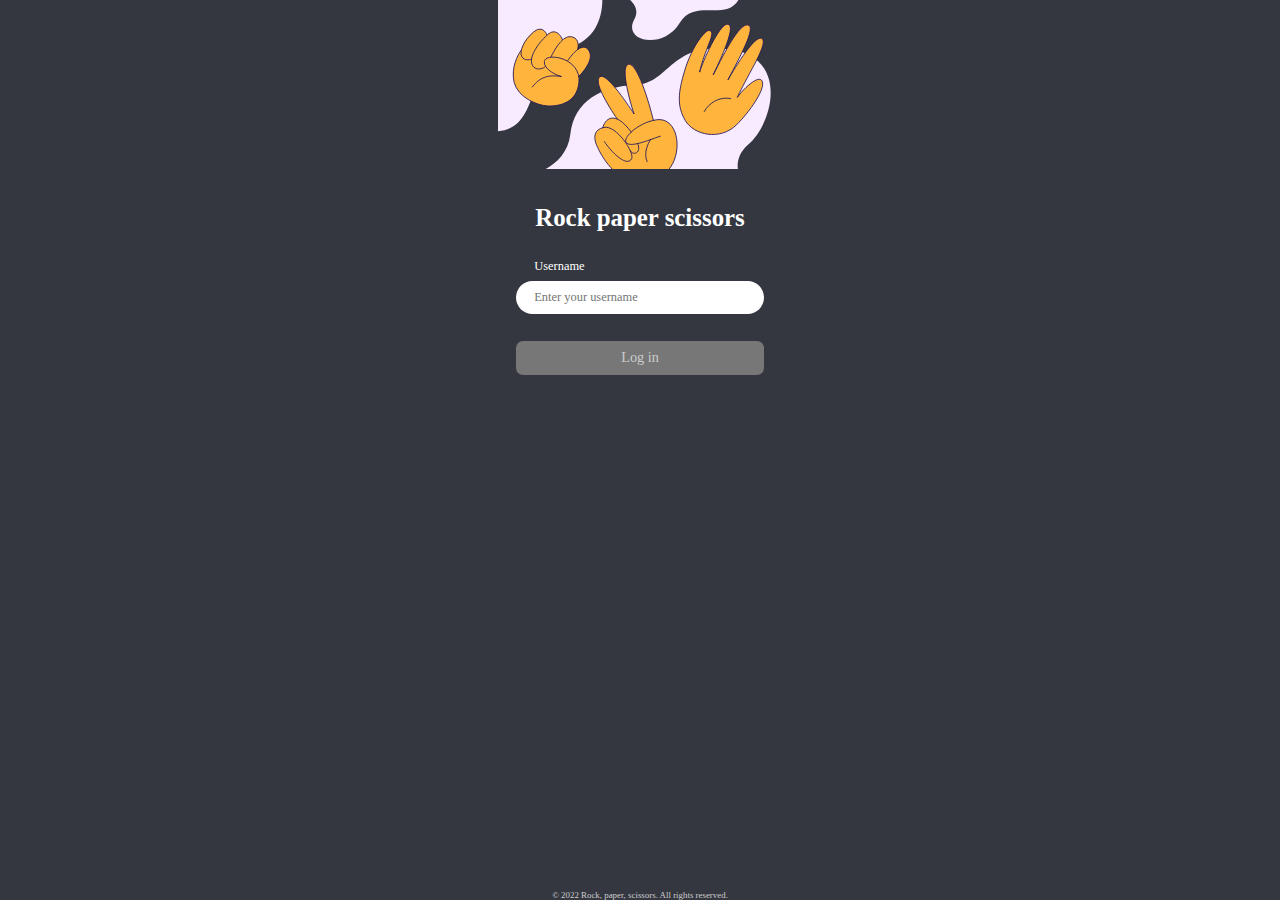
<file: index.html>
<!DOCTYPE html>
<html lang="en">

<head>
    <meta charset="UTF-8">
    <meta http-equiv="X-UA-Compatible" content="IE=edge">
    <meta name="viewport" content="width=device-width, initial-scale=1.0">
    <link rel="stylesheet" href="styles/css/base.css">
    <link rel="stylesheet" href="styles/css/lobby.css">
    <link rel="stylesheet" href="styles/css/game.css">
    <title>Rock, Paper, Scissors</title>
</head>

<body>
    <header class="header"></header>


    <main class="app">
    </main>

    <footer>
        <p>© 2022 Rock, paper, scissors. All rights reserved.</p>
    </footer>

    <script type="module" src="js/script.js"></script>

</body>

</html>
</file>
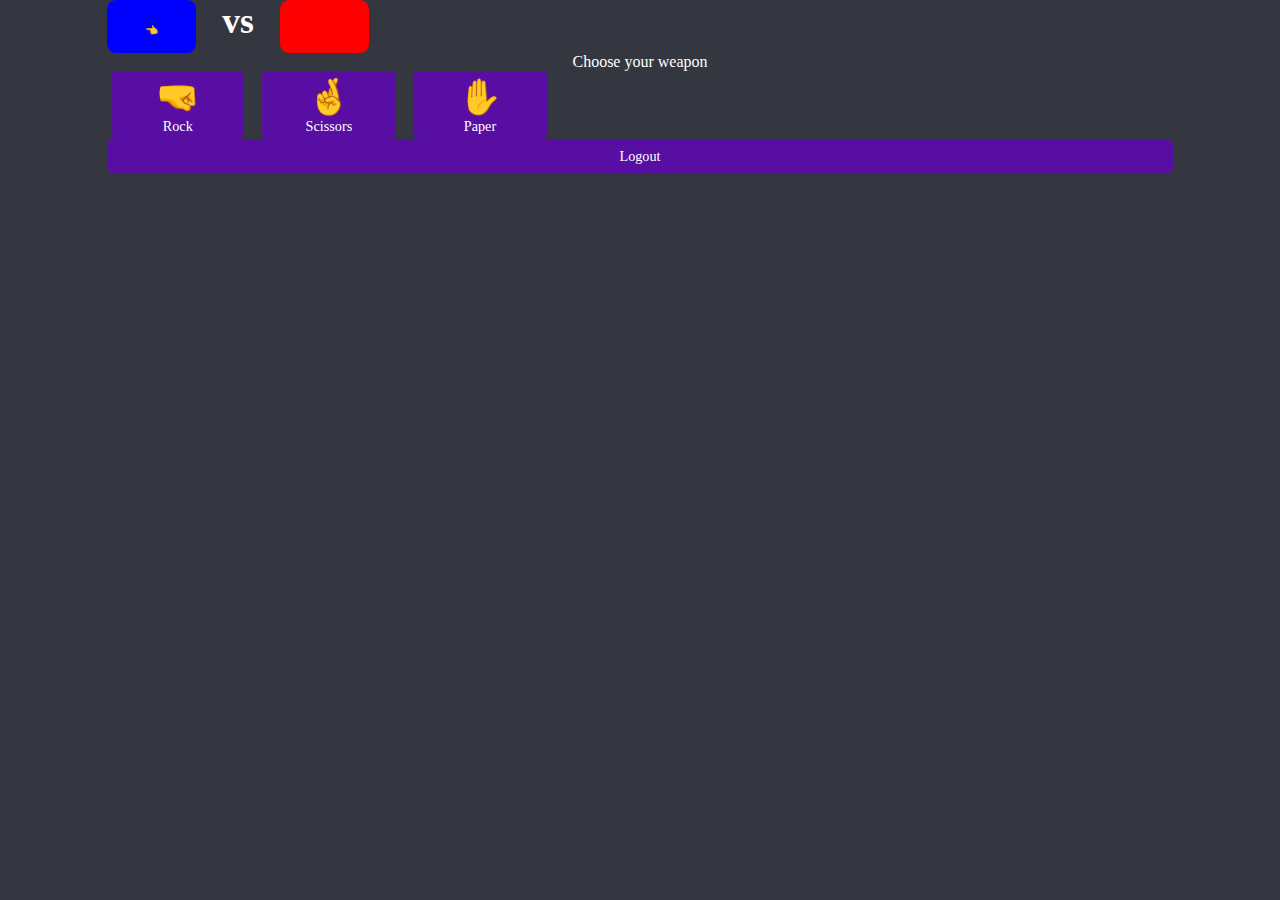
<file: templates/game-template.html>
<!DOCTYPE html>
<html lang="en">

<head>
    <meta charset="UTF-8">
    <meta http-equiv="X-UA-Compatible" content="IE=edge">
    <meta name="viewport" content="width=device-width, initial-scale=1.0">
    <link rel="stylesheet" href="../styles/css/base.css">
    <link rel="stylesheet" href="../styles/css/game.css">
    <title>Game</title>
</head>

<body>
    <main>
        <div class="game">
            <div class="game__rivals">
                <span class="game__rivals-login game__rivals-you"></span>
                vs
                <span class="game__rivals-login game__rivals-opponent"></span>
            </div>
            <div class="game__info">
                <p class="game__info-status">Choose your weapon</p>
                <div class="spinner hidden"></div>
            </div>
            <div class="game__choice">
                <button class="btn game__choice-btn" id="rock">Rock</button>
                <button class="btn game__choice-btn" id="scissors">Scissors</button>
                <button class="btn game__choice-btn" id="paper">Paper</button>
            </div>
            <div class="game__exit btnBlock">
                <button class="btn game__exit-logout">Logout</button>
            </div>
        </div>
    </main>
</body>

</html>
</file>
<file: styles/css/base.css>
*,
:before,
:after {
  padding: 0;
  margin: 0;
  box-sizing: border-box;
  border: none;
}

body {
  min-height: 100vh;
  display: flex;
  flex-direction: column;
  row-gap: 2.7777777778vw;
  background-color: #353740;
  color: #fff;
  padding: 0 8.3333333333vw;
}

header {
  background: url(../../img/logo.svg) top center/cover no-repeat;
  background-size: 22.2222222222vw 13.1944444444vw;
  height: 13.1944444444vw;
}

main {
  display: flex;
  flex-direction: column;
  row-gap: 2.0833333333vw;
}

h1 {
  min-width: -webkit-fit-content;
  min-width: -moz-fit-content;
  min-width: fit-content;
  display: flex;
  justify-content: center;
  align-self: center;
  font-weight: 600;
  font-size: 1.9444444444vw;
}

.form {
  font-family: "Roboto";
  font-size: 0.9722222222vw;
  width: -webkit-fit-content;
  width: -moz-fit-content;
  width: fit-content;
  display: flex;
  flex-direction: column;
  margin: 0 auto;
  row-gap: 2.0833333333vw;
}
.form__group {
  display: flex;
  flex-direction: column;
  row-gap: 0.5555555556vw;
}
.form__input {
  min-width: 19.3055555556vw;
  padding: 0.6944444444vw 0 0.6944444444vw 1.3888888889vw;
  border-radius: 2.0833333333vw;
  font-family: inherit;
  font-size: inherit;
}
.form__input:focus {
  outline: none;
}
.form__label {
  padding-left: 1.3888888889vw;
}

footer {
  font-size: 0.6944444444vw;
  color: #ccc;
  text-align: center;
  margin-top: auto;
}

.center {
  display: flex;
  flex-direction: column;
  justify-content: center;
  align-items: center;
  row-gap: 2.0833333333vw;
}

.content {
  row-gap: 2.0833333333vw;
  display: flex;
  flex-direction: column;
  align-items: center;
  justify-content: center;
  flex-grow: 1;
}

.btn {
  display: flex;
  justify-content: center;
  min-width: 19.3055555556vw;
  font-family: inherit;
  font-size: 1.1111111111vw;
  padding: 0.6944444444vw 0;
  background: #580EA2;
  border-radius: 0.5555555556vw;
  color: #fff;
}
.btn:hover {
  cursor: pointer;
  background-color: #271A58;
}
.btn:disabled {
  background: #777;
  color: #ccc;
  cursor: not-allowed;
}

.btnBlock {
  display: flex;
  flex-direction: column;
  row-gap: 1.3888888889vw;
}

.hidden {
  display: none;
}

.spinner {
  width: 2.7777777778vw;
  height: 2.7777777778vw;
  border: 0.2777777778vw solid #f3f3f3;
  border-top: 0.2777777778vw solid #3498db;
  border-radius: 50%;
  -webkit-animation: spin 2s linear infinite;
          animation: spin 2s linear infinite;
}

@-webkit-keyframes spin {
  0% {
    transform: rotate(0deg);
  }
  25% {
    transform: rotate(90deg);
  }
  50% {
    transform: rotate(180deg);
  }
  75% {
    transform: rotate(270deg);
  }
  100% {
    transform: rotate(360deg);
  }
}

@keyframes spin {
  0% {
    transform: rotate(0deg);
  }
  25% {
    transform: rotate(90deg);
  }
  50% {
    transform: rotate(180deg);
  }
  75% {
    transform: rotate(270deg);
  }
  100% {
    transform: rotate(360deg);
  }
}
</file>
<file: styles/css/lobby.css>
@charset "UTF-8";
.players {
  border-collapse: collapse;
  background-color: #000;
  caret-color: transparent;
  -webkit-user-select: none;
     -moz-user-select: none;
      -ms-user-select: none;
          user-select: none;
}
.players__header th {
  padding: 0.3472222222vw 2.0833333333vw;
  font-weight: bold;
  letter-spacing: 0.0694444444vw;
}
.players__header th::after {
  display: block;
}
.players__header .login:after {
  content: "👤";
}
.players__header .papers:after {
  content: "✋";
}
.players__header .rocks:after {
  content: "🤜";
}
.players__header .scissors:after {
  content: "🤞";
}
.players__header .wins:after {
  content: "🎉";
}
.players__header .loses:after {
  content: "🚫";
}
.players__body tr:hover {
  background-color: #333;
  box-shadow: 0 0 0.3472222222vw #fff;
  cursor: pointer;
}
.players__body td {
  min-width: 6.9444444444vw;
  font-size: 1.25vw;
  border-top: 1pt solid #888;
  text-align: center;
  vertical-align: middle;
}
.players__body td:first-child {
  text-align: left;
  align-items: center;
  font-weight: bold;
  padding-left: 1.3888888889vw;
}
.players__body td:first-child:not(.you) {
  background-color: #008;
}

.you {
  display: flex;
  background-color: #334;
  box-shadow: inset 0.2083333333vw 0 0vw #0f0, inset 0.3472222222vw 0 0 #ff0;
}
.you:after {
  content: "👈";
  margin: -0.1388888889vw 0 0 0.3472222222vw;
}
</file>
<file: styles/css/game.css>
@charset "UTF-8";
.game__rivals {
  font-size: 2.7777777778vw;
  -moz-column-gap: 2.0833333333vw;
       column-gap: 2.0833333333vw;
  display: flex;
  flex-direction: row;
  font-weight: bold;
}
.game__rivals-login {
  min-width: 6.9444444444vw;
  border-radius: 0.6944444444vw;
  line-height: 3.4722222222vw;
  text-align: center;
  padding: 0 1.3888888889vw;
}
.game__rivals-you {
  color: #0f0;
  background-color: #00f;
}
.game__rivals-you:after {
  font-size: 0.8333333333vw;
  content: "👈";
}
.game__rivals-opponent {
  color: #ff0;
  background-color: #f00;
}
.game__info {
  display: flex;
  flex-direction: column;
  align-items: center;
}
.game__choice {
  display: flex;
  justify-content: center;
  flex-wrap: wrap;
  gap: 1.3888888889vw;
  width: 34.7222222222vw;
}
.game__choice-btn {
  font-weight: 500;
  font-size: 1.1111111111vw;
  min-width: 30%;
  padding: 0.3472222222vw;
  border-radius: 0.3472222222vw;
  display: block;
}

:before {
  display: block;
  font-size: 2.7777777778vw;
}

#rock:before {
  display: block;
  content: "🤜";
}

#scissors:before {
  content: "🤞";
}

#paper:before {
  content: "✋";
}
</file>
